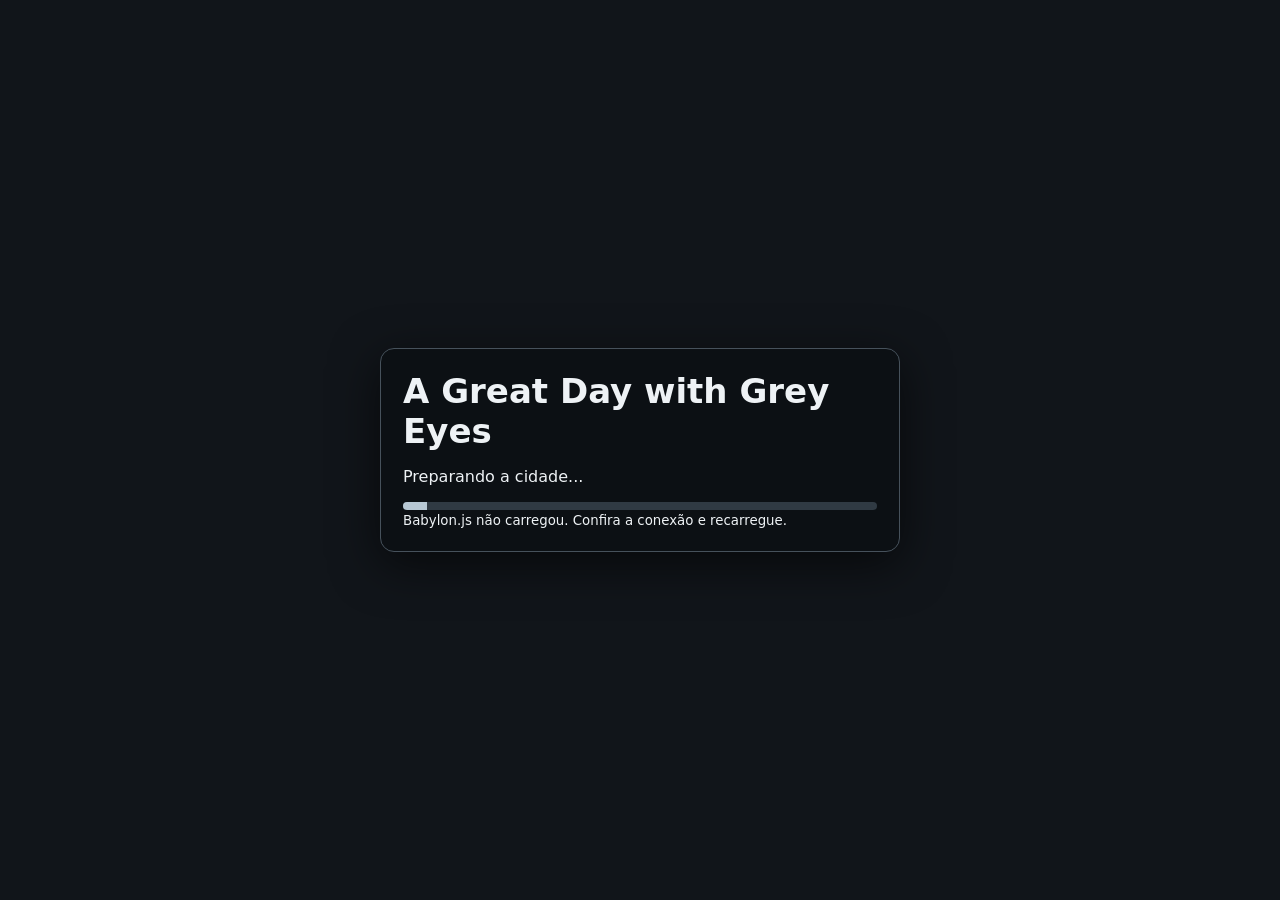
<file: index.html>
<!doctype html>
<html lang="pt-BR">
<head>
<meta charset="utf-8">
<meta name="viewport" content="width=device-width,initial-scale=1,maximum-scale=1,user-scalable=no">
<meta name="theme-color" content="#11151a">
<title>A Great Day with Grey Eyes — Protótipo 0.4</title>
<link rel="manifest" href="manifest.webmanifest">
<link rel="stylesheet" href="style.css">
</head>
<body>
<canvas id="renderCanvas" aria-label="Jogo 3D"></canvas>
<div id="loading" class="panel">
  <h1>A Great Day with Grey Eyes</h1>
  <p>Preparando a cidade...</p>
  <div class="bar"><span id="loadBar"></span></div>
  <small id="loadText">Iniciando Babylon.js</small>
</div>
<div id="hud" hidden>
  <div class="topline"><strong>OLHOS DE CINZA</strong><span id="fps">-- FPS</span><span id="status">Explorando</span></div>
  <div id="mission">Encontre pistas sobre o cachorro desaparecido.</div>
  <div id="toast" role="status"></div>
  <div id="crosshair">+</div>
  <div id="controls">
    <div id="stick"><div id="stickNub"></div></div>
    <div class="rightControls">
      <button id="interact">INTERAGIR</button>
      <button id="run">CORRER</button>
      <button id="attack">ATACAR</button>
      <button id="menuBtn">MENU</button>
    </div>
  </div>
</div>
<div id="menu" class="panel" hidden>
  <h2>Menu de protótipo</h2>
  <p>Protótipo técnico: cidade procedural por setores, ainda sem modelos humanos realistas.</p>
  <label>Qualidade
    <select id="quality"><option value="low">Baixa</option><option value="medium" selected>Média</option><option value="high">Alta</option></select>
  </label>
  <label>Distância de visão
    <select id="viewDistance"><option value="1">Curta</option><option value="2" selected>Média</option><option value="3">Longa</option></select>
  </label>
  <button id="resume">Voltar ao jogo</button>
  <button id="assetInfo">Ver links de download dos recursos</button>
  <button id="downloadAssets">BAIXAR CONTEÚDO PARA DENTRO DO JOGO</button>
  <div id="assetPanel" hidden>
    <p><b>Downloads de conteúdo do jogo</b></p>
    <p class="note">O jogo consulta a API pública do Poly Haven, encontra arquivos reais e os guarda no armazenamento do navegador para reutilizar depois. Selecione um pacote e confirme o download. Requer internet e HTTPS/localhost.</p>
    <label>Pacote para baixar
      <select id="downloadPack">
        <option value="starter">Pacote inicial — materiais e objetos leves</option>
        <option value="textures">Materiais de rua — asfalto e concreto</option>
        <option value="models">Modelos 3D — objetos de ambiente</option>
      </select>
    </label>
    <button id="startAssetDownload">BAIXAR PACOTE SELECIONADO</button>
    <button id="cancelAssetDownload">CANCELAR DOWNLOAD</button>
    <div class="bar"><span id="assetDownloadBar"></span></div>
    <p id="assetDownloadStatus" role="status">Nenhum download iniciado.</p>
    <p id="assetDownloadDetails" class="note"></p>
    <button id="showStoredAssets">VER CONTEÚDO GUARDADO</button>
    <button id="integrateAssets">CARREGAR MODELOS NO CENÁRIO 3D</button>
    <ul id="storedAssets"></ul>
    <p class="note">Limite de segurança: até 120 MB por operação. O navegador pode apagar dados se faltar espaço. Modelos GLB baixados são carregados automaticamente no cenário após o download. Texturas e outros formatos ficam guardados, mas ainda precisam de mapeamento específico para materiais.</p>
    <p><a href="https://polyhaven.com/" target="_blank" rel="noopener">Créditos: Poly Haven</a> — conteúdo CC0; a API exige crédito “Powered by Poly Haven”.</p>
  </div>
  <p class="note">O armazenamento offline depende do navegador e do espaço livre. Use HTTPS ou localhost para ativar o cache. Não há garantia de que o iPad mantenha 5 GB em cache.</p>
</div>
<script src="https://cdn.babylonjs.com/babylon.js"></script>
<script src="https://cdn.babylonjs.com/loaders/babylonjs.loaders.min.js"></script>
<script src="asset-downloader.js"></script>
<script src="game.js"></script>
</body>
</html>
</file>
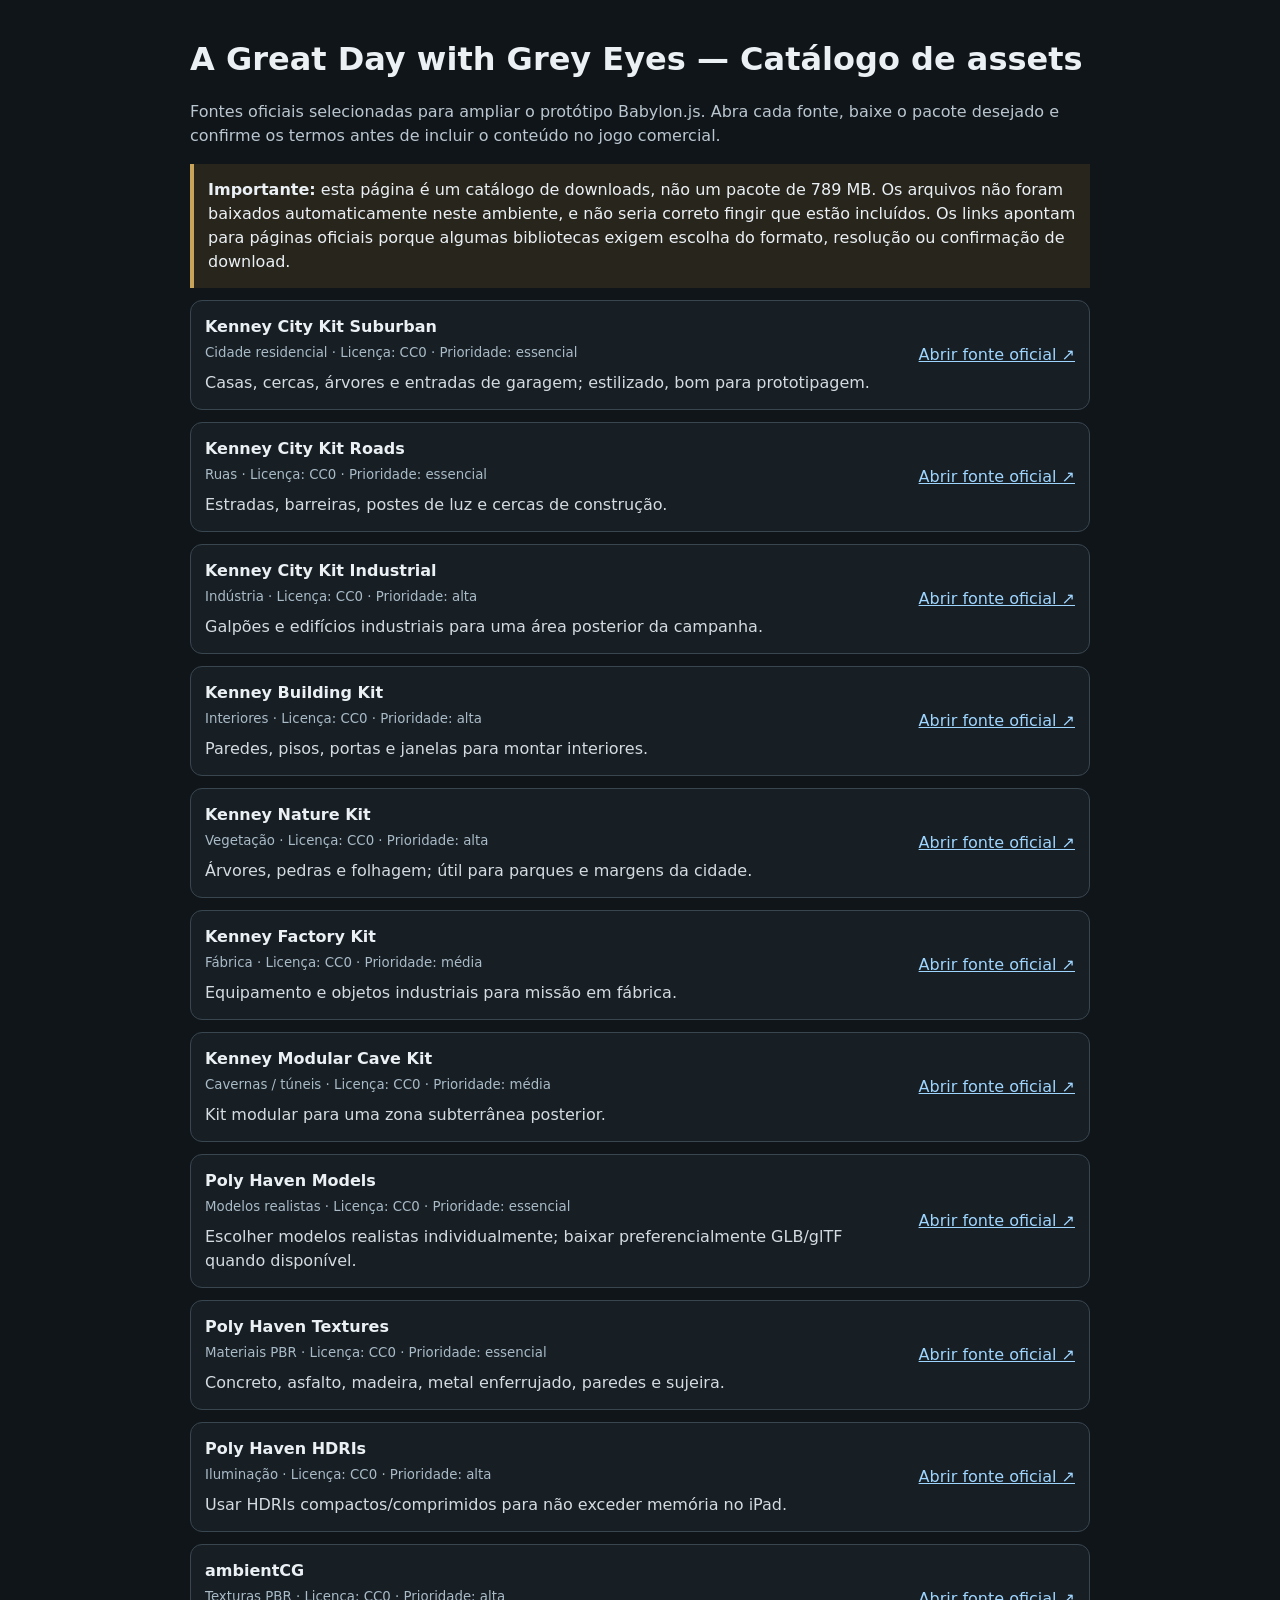
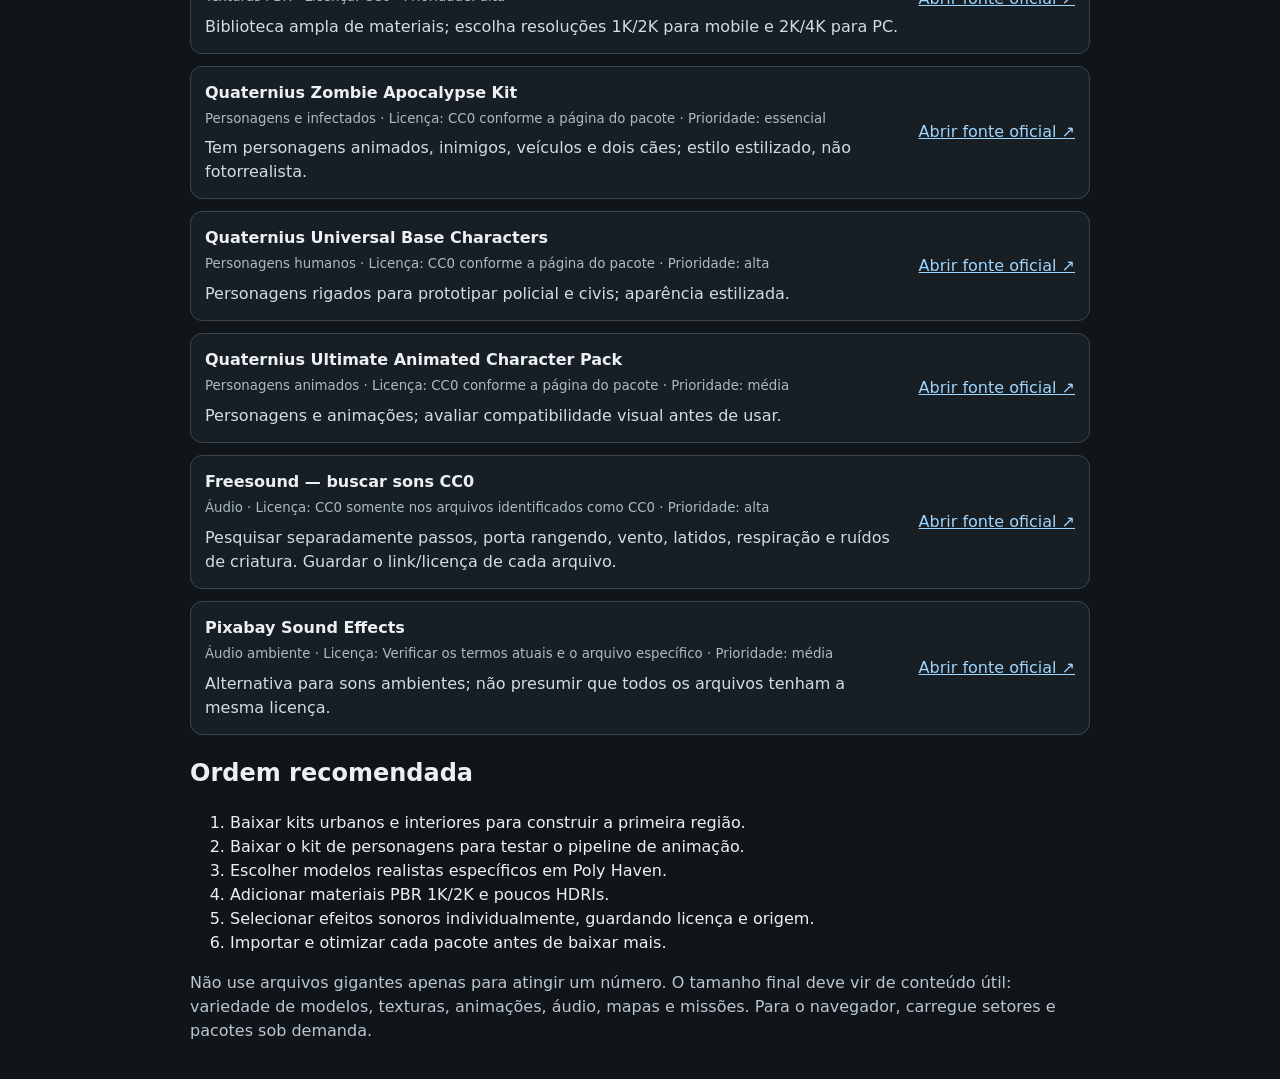
<file: ASSET_CATALOG.html>
<!doctype html><html lang="pt-BR"><head><meta charset="utf-8"><meta name="viewport" content="width=device-width,initial-scale=1"><title>Catálogo de assets — Grey Eyes</title><style>
body{margin:0;background:#10151a;color:#eaf0f4;font:16px system-ui;line-height:1.5}main{max-width:900px;margin:auto;padding:20px}h1{line-height:1.15}.intro{color:#bac6cf}.asset{display:flex;gap:18px;justify-content:space-between;align-items:center;border:1px solid #394650;border-radius:12px;padding:14px;margin:12px 0;background:#171e24}.asset small{display:block;color:#a9bbc7;margin-top:4px}.asset p{margin:8px 0 0;color:#d4dce1}.asset a{white-space:nowrap;color:#9ed5ff}.warning{padding:14px;border-left:4px solid #c8a45b;background:#28251d}code{overflow-wrap:anywhere}@media(max-width:650px){.asset{display:block}.asset a{display:inline-block;margin-top:10px;white-space:normal}}</style></head><body><main>
<h1>A Great Day with Grey Eyes — Catálogo de assets</h1>
<p class="intro">Fontes oficiais selecionadas para ampliar o protótipo Babylon.js. Abra cada fonte, baixe o pacote desejado e confirme os termos antes de incluir o conteúdo no jogo comercial.</p>
<div class="warning"><b>Importante:</b> esta página é um catálogo de downloads, não um pacote de 789 MB. Os arquivos não foram baixados automaticamente neste ambiente, e não seria correto fingir que estão incluídos. Os links apontam para páginas oficiais porque algumas bibliotecas exigem escolha do formato, resolução ou confirmação de download.</div>
<article class="asset"><div><b>Kenney City Kit Suburban</b><small>Cidade residencial · Licença: CC0 · Prioridade: essencial</small><p>Casas, cercas, árvores e entradas de garagem; estilizado, bom para prototipagem.</p></div><a href="https://kenney.nl/assets/city-kit-suburban" target="_blank" rel="noopener">Abrir fonte oficial ↗</a></article>
<article class="asset"><div><b>Kenney City Kit Roads</b><small>Ruas · Licença: CC0 · Prioridade: essencial</small><p>Estradas, barreiras, postes de luz e cercas de construção.</p></div><a href="https://kenney.nl/assets/city-kit-roads" target="_blank" rel="noopener">Abrir fonte oficial ↗</a></article>
<article class="asset"><div><b>Kenney City Kit Industrial</b><small>Indústria · Licença: CC0 · Prioridade: alta</small><p>Galpões e edifícios industriais para uma área posterior da campanha.</p></div><a href="https://kenney.nl/assets/city-kit-industrial" target="_blank" rel="noopener">Abrir fonte oficial ↗</a></article>
<article class="asset"><div><b>Kenney Building Kit</b><small>Interiores · Licença: CC0 · Prioridade: alta</small><p>Paredes, pisos, portas e janelas para montar interiores.</p></div><a href="https://kenney.nl/assets/building-kit" target="_blank" rel="noopener">Abrir fonte oficial ↗</a></article>
<article class="asset"><div><b>Kenney Nature Kit</b><small>Vegetação · Licença: CC0 · Prioridade: alta</small><p>Árvores, pedras e folhagem; útil para parques e margens da cidade.</p></div><a href="https://kenney.nl/assets/nature-kit" target="_blank" rel="noopener">Abrir fonte oficial ↗</a></article>
<article class="asset"><div><b>Kenney Factory Kit</b><small>Fábrica · Licença: CC0 · Prioridade: média</small><p>Equipamento e objetos industriais para missão em fábrica.</p></div><a href="https://kenney.nl/assets/factory-kit" target="_blank" rel="noopener">Abrir fonte oficial ↗</a></article>
<article class="asset"><div><b>Kenney Modular Cave Kit</b><small>Cavernas / túneis · Licença: CC0 · Prioridade: média</small><p>Kit modular para uma zona subterrânea posterior.</p></div><a href="https://kenney.nl/assets/modular-cave-kit" target="_blank" rel="noopener">Abrir fonte oficial ↗</a></article>
<article class="asset"><div><b>Poly Haven Models</b><small>Modelos realistas · Licença: CC0 · Prioridade: essencial</small><p>Escolher modelos realistas individualmente; baixar preferencialmente GLB/glTF quando disponível.</p></div><a href="https://polyhaven.com/models" target="_blank" rel="noopener">Abrir fonte oficial ↗</a></article>
<article class="asset"><div><b>Poly Haven Textures</b><small>Materiais PBR · Licença: CC0 · Prioridade: essencial</small><p>Concreto, asfalto, madeira, metal enferrujado, paredes e sujeira.</p></div><a href="https://polyhaven.com/textures" target="_blank" rel="noopener">Abrir fonte oficial ↗</a></article>
<article class="asset"><div><b>Poly Haven HDRIs</b><small>Iluminação · Licença: CC0 · Prioridade: alta</small><p>Usar HDRIs compactos/comprimidos para não exceder memória no iPad.</p></div><a href="https://polyhaven.com/hdris" target="_blank" rel="noopener">Abrir fonte oficial ↗</a></article>
<article class="asset"><div><b>ambientCG</b><small>Texturas PBR · Licença: CC0 · Prioridade: alta</small><p>Biblioteca ampla de materiais; escolha resoluções 1K/2K para mobile e 2K/4K para PC.</p></div><a href="https://ambientcg.com/list?type=Material" target="_blank" rel="noopener">Abrir fonte oficial ↗</a></article>
<article class="asset"><div><b>Quaternius Zombie Apocalypse Kit</b><small>Personagens e infectados · Licença: CC0 conforme a página do pacote · Prioridade: essencial</small><p>Tem personagens animados, inimigos, veículos e dois cães; estilo estilizado, não fotorrealista.</p></div><a href="https://quaternius.com/packs/zombieapocalypsekit.html" target="_blank" rel="noopener">Abrir fonte oficial ↗</a></article>
<article class="asset"><div><b>Quaternius Universal Base Characters</b><small>Personagens humanos · Licença: CC0 conforme a página do pacote · Prioridade: alta</small><p>Personagens rigados para prototipar policial e civis; aparência estilizada.</p></div><a href="https://quaternius.com/packs/universalbasecharacters.html" target="_blank" rel="noopener">Abrir fonte oficial ↗</a></article>
<article class="asset"><div><b>Quaternius Ultimate Animated Character Pack</b><small>Personagens animados · Licença: CC0 conforme a página do pacote · Prioridade: média</small><p>Personagens e animações; avaliar compatibilidade visual antes de usar.</p></div><a href="https://quaternius.com/packs/ultimatedanimatedcharacter" target="_blank" rel="noopener">Abrir fonte oficial ↗</a></article>
<article class="asset"><div><b>Freesound — buscar sons CC0</b><small>Áudio · Licença: CC0 somente nos arquivos identificados como CC0 · Prioridade: alta</small><p>Pesquisar separadamente passos, porta rangendo, vento, latidos, respiração e ruídos de criatura. Guardar o link/licença de cada arquivo.</p></div><a href="https://freesound.org/search/?q=creaking+door&f=license%3A%22Creative+Commons+0%22" target="_blank" rel="noopener">Abrir fonte oficial ↗</a></article>
<article class="asset"><div><b>Pixabay Sound Effects</b><small>Áudio ambiente · Licença: Verificar os termos atuais e o arquivo específico · Prioridade: média</small><p>Alternativa para sons ambientes; não presumir que todos os arquivos tenham a mesma licença.</p></div><a href="https://pixabay.com/sound-effects/" target="_blank" rel="noopener">Abrir fonte oficial ↗</a></article>
<h2>Ordem recomendada</h2><ol><li>Baixar kits urbanos e interiores para construir a primeira região.</li><li>Baixar o kit de personagens para testar o pipeline de animação.</li><li>Escolher modelos realistas específicos em Poly Haven.</li><li>Adicionar materiais PBR 1K/2K e poucos HDRIs.</li><li>Selecionar efeitos sonoros individualmente, guardando licença e origem.</li><li>Importar e otimizar cada pacote antes de baixar mais.</li></ol>
<p class="intro">Não use arquivos gigantes apenas para atingir um número. O tamanho final deve vir de conteúdo útil: variedade de modelos, texturas, animações, áudio, mapas e missões. Para o navegador, carregue setores e pacotes sob demanda.</p>
</main></body></html>
</file>
<file: style.css>
*{box-sizing:border-box}html,body{margin:0;width:100%;height:100%;overflow:hidden;background:#11151a;color:#eef2f5;font-family:system-ui,-apple-system,Segoe UI,sans-serif;touch-action:none}#renderCanvas{width:100%;height:100%;display:block;outline:none}.panel{position:absolute;left:50%;top:50%;transform:translate(-50%,-50%);width:min(92vw,520px);max-height:90vh;overflow:auto;padding:22px;background:rgba(12,16,20,.96);border:1px solid #46515b;border-radius:14px;box-shadow:0 12px 48px #0009}h1{font-size:clamp(22px,5vw,34px);margin:0 0 10px}h2{margin-top:0}.bar{height:8px;background:#303a43;border-radius:8px;overflow:hidden}.bar span{display:block;height:100%;width:5%;background:#b8c8d4;transition:width .2s}.panel button,.panel select{display:block;width:100%;margin:10px 0;padding:12px;background:#26323b;color:white;border:1px solid #657783;border-radius:8px;font-size:15px}.panel label{display:block;margin:12px 0}.panel a{color:#a9d6ff}.note{font-size:12px;color:#b4c0c8;line-height:1.45}#hud{position:absolute;inset:0;pointer-events:none}.topline{display:flex;gap:12px;align-items:center;justify-content:space-between;margin:10px;padding:10px 12px;background:#071018b8;border-radius:8px;font-size:12px}.topline strong{letter-spacing:1px}#mission{margin:8px 10px;padding:8px 12px;background:#071018a8;border-radius:8px;width:fit-content;max-width:85%;font-size:13px}#crosshair{position:absolute;left:50%;top:50%;transform:translate(-50%,-50%);font-size:24px;color:#fff9;text-shadow:0 1px 4px #000}#toast{position:absolute;left:50%;top:24%;transform:translateX(-50%);background:#080c10d9;padding:8px 12px;border-radius:8px;opacity:0;transition:opacity .15s}#controls{position:absolute;inset:auto 0 0 0;height:180px;display:flex;justify-content:space-between;align-items:end;padding:16px;pointer-events:none}#stick{width:112px;height:112px;border:2px solid #d5e2ec80;border-radius:50%;background:#0a111a55;position:relative;pointer-events:auto;touch-action:none}#stickNub{position:absolute;width:44px;height:44px;left:32px;top:32px;border-radius:50%;background:#dce7ee88;border:1px solid #fff9}.rightControls{display:grid;grid-template-columns:repeat(2,minmax(72px,92px));gap:8px;pointer-events:auto}.rightControls button{min-height:44px;border-radius:10px;border:1px solid #d5e2ec80;background:#0a111acc;color:#fff;font-weight:700;font-size:11px;touch-action:manipulation}.rightControls button:active{background:#536b7b}#menu[hidden],#hud[hidden],#loading[hidden],#assetPanel[hidden]{display:none!important}@media(min-width:900px){#controls{opacity:.72}.rightControls button{font-size:12px}#stick{width:88px;height:88px}#stickNub{left:25px;top:25px;width:34px;height:34px}}
#assetDownloadStatus{font-size:13px;font-weight:650;line-height:1.4}#assetDownloadDetails{overflow-wrap:anywhere}#storedAssets{max-height:120px;overflow:auto;font-size:12px;padding-left:20px}button:disabled{opacity:.5}#assetPanel{border-top:1px solid #46515b;margin-top:10px;padding-top:8px}#assetPanel .bar{margin:12px 0}
</file>
